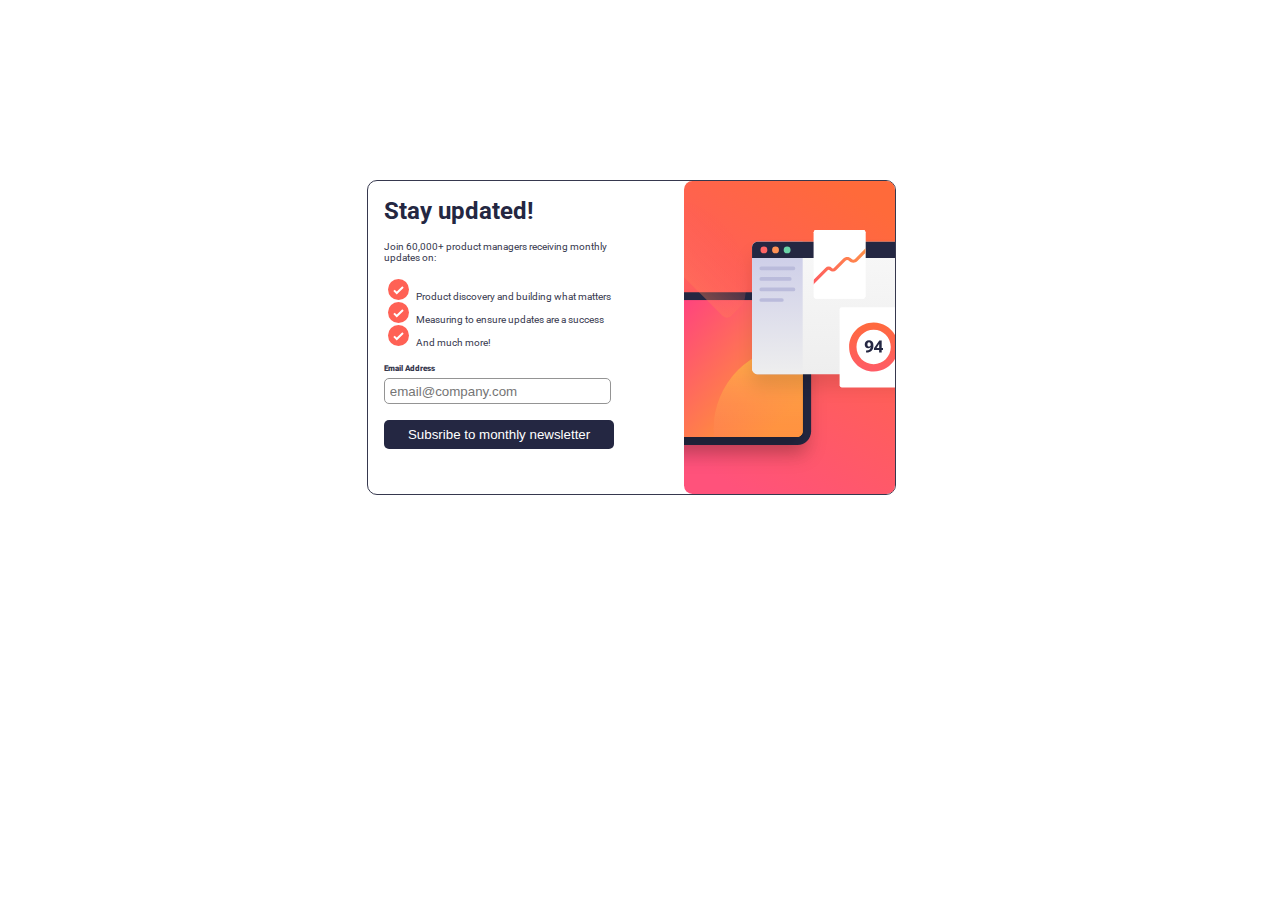
<file: index.html>
<!DOCTYPE html>
<html lang="en">
<head>
  <meta charset="UTF-8">
  <meta name="viewport" content="width=device-width, initial-scale=1.0"> 

  <link rel="icon" type="image/png" sizes="32x32" href="./assets/images/favicon-32x32.png">
  
  <title>Newsletter sign-up form with success message</title>
  <link rel="stylesheet" href="newsletter.css">

 
</head>
<body>

<div id="maincont">
  <div id="mobile-img">
    <img src="assets/images/illustration-sign-up-mobile.svg" alt="illustration-sign-up-mobile-img">
  </div>

  <div id="tablet-img">
    <img src="assets/images/illustration-sign-up-tablet.svg" alt="illustration-sign-up-tablet-img">
  </div>

  
  <div id="left-cont">
    <div id="info">
      <h1>Stay updated!</h1>
      <p>Join 60,000+ product managers receiving monthly updates on:</p>
        <ul>
          <li>Product discovery and building what matters</li>
          <li>Measuring to ensure updates are a success</li>
          <li>And much more!</li>
        </ul>
    </div>

    <div id="form">
      
      <form class="sign-up-form form-js">
        <div id="text">
        <label for="email" id="email-label">Email Address</label>
        <div id="error-msg"></div>
        </div>
        <div>
        <input type="email" name="email" placeholder="email@company.com" id="email">
        </div>
        <div >
          <input type="submit" value="Subsribe to monthly newsletter" class="sub-btn js-btn">
        </div>
        
      </form>
      
    </div>
</div>


  


   <div id="desktop-img">
    <img src="assets/images/illustration-sign-up-desktop.svg" alt="illustration-sign-up-desktop-img">
  </div>





</div>

<script src="newsletter.js"></script>
</body>
</html>
</file>
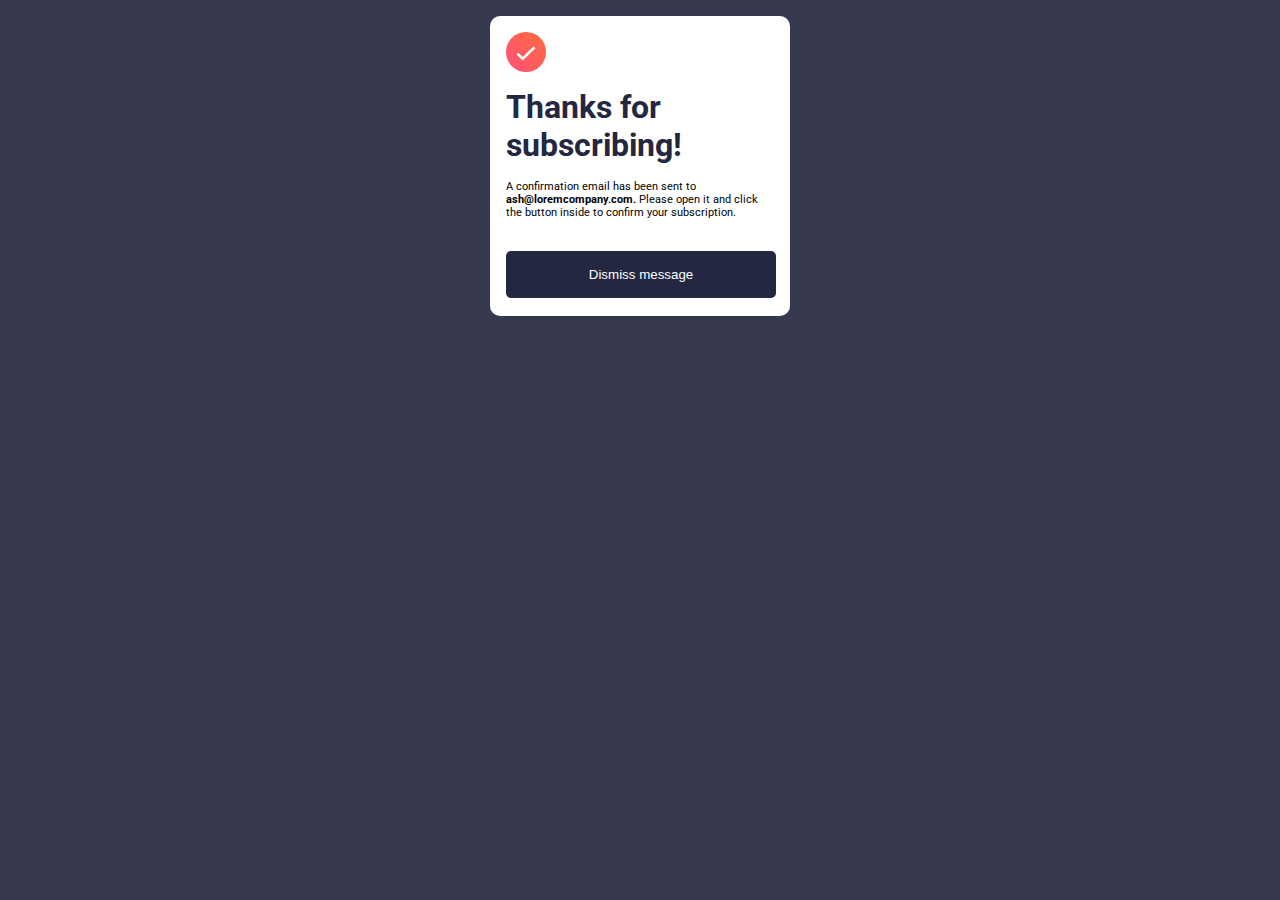
<file: subscription.html>
<!DOCTYPE html>
<html lang="en">
<head>
    <meta charset="UTF-8">
    <meta name="viewport" content="width=device-width, initial-scale=1.0">
    <title>Subscription Message</title>
    <link rel="stylesheet" href="subscription.css">
</head>
<body>
    <div id="containa">
        <div><img src="assets/images/icon-success.svg" alt=""></div>
        <div>
            <h1>Thanks for subscribing!</h1>
            <p>A confirmation email has been sent to <span>ash@loremcompany.com.</span> Please open it and click the button inside to confirm your subscription.</p>
            <button id="dismiss">Dismiss message</button>

        </div>
    </div>
    <script src="subscription.js"></script>
</body>

</html>
</file>
<file: newsletter.css>
/*FONTS*/
@import url('https://fonts.googleapis.com/css2?family=Roboto:ital,wght@0,100..900;1,100..900&display=swap');


/*RESETS*/
* {
    margin: 0;
    padding: 0;
    box-sizing: border-box;
}

img {
    display: block;
    max-width: 100%;
}

/*COLORS*/
:root {
    --red: #ff6257;
    --blue1: #242742;
    --blue: #36384e;
    --grey: #949494;
    --white: #ffffff;
}

body {
    font-family: "Roboto", sans-serif;
    font-size: 16px;
}

h1 {
    color: var(--blue1);
    margin: 1rem;
    font-weight: 700;
}

p {
    font-weight: 400;
    font-size: 0.9rem;
    margin: 1rem;
    color: var(--blue);
}

ul {
    font-size: 0.8rem;
    color: var(--blue);
    margin-left: 3rem;
    list-style-image: url('/assets/images/icon-list.svg');
}

ul li {
    
    padding-bottom: 1rem;

}


form {
    margin: 1rem;
    font-family: "Roboto", sans-serif;
    color: var(--blue);
}

#email-label {
    font-weight: 900;
    font-size: 0.6rem;
    
}

#email {
    width: 92%;
    padding: 1rem;
    margin-top: 0.5rem;
    border-radius: 5px;
    border: 1px solid var(--grey);
}

.sub-btn {
    width: 92%;
    padding: 1rem;
    background-color: var(--blue1);
    color: var(--white);
    border-radius: 5px;
    border: none;
    margin-top: 1rem;
}

#desktop-img {
    display: none;
}

#tablet-img {
    display: none;
}

#text {
    display: flex;
}

#error-msg {
    font-weight: 900;
    font-size: 0.6rem;
    position: absolute;
    right: 15%;
    color: red;
}

.error-input::placeholder {
      color: red;
}

.sub-btn:hover {
    background: linear-gradient(90deg,rgba(131, 58, 180, 1) 0%, rgb(221, 59, 86) 0%, rgb(252, 121, 69) 100%);;

}


@media (min-width: 375px) {

    #mobile-img {
        display: none;
    }

    #tablet-img {
        display: block;
    }
  
}

@media (min-width: 801px) {
    
    body {
        height: 100vh;
        position: relative;

    }

    #maincont {
        display: grid;
        grid-template-columns: 60% 40%;
        max-width: 529px;
        height: 315px;
        border: 1px solid var(--blue);
        border-radius: 10px;
        margin-left: 10;
        position: absolute;
        right: 30%;
        top: 20%;
    
        
    }

    #tablet-img {
        display: none;
    }

    #desktop-img {
        display: block;
    
    }

    h1 {
        font-size: 1.5rem;
    }

    p {
        font-size: 0.6rem;
        padding-right: 3rem;
    }

    ul {
        font-size: 0.6rem;
    }

    ul li {
        padding: 0px;
    }

    #email-label {
    font-size: 0.5rem;
    
    }

    #email {
    width: 80%;
    padding: 0.3rem;
    margin-top: 0.3rem;
    }

    .sub-btn {
    width: 81%;
    padding: 0.5em;
    }

    #error-msg {
        right: 53%;
    }




    




}
</file>
<file: subscription.css>
/*FONTS*/
@import url('https://fonts.googleapis.com/css2?family=Roboto:ital,wght@0,100..900;1,100..900&display=swap');


/*RESETS*/
* {
    margin: 0;
    padding: 0;
    box-sizing: border-box;
}

img {
    display: block;
    max-width: 100%;
    margin: 1rem;
}

/*COLORS*/
:root {
    --red: #ff6257;
    --blue1: #242742;
    --blue: #36384e;
    --grey: #949494;
    --white: #ffffff;
}

body {
    font-family: "Roboto", sans-serif;
    font-size: 16px;
}

h1 {
    margin: 1rem;
    color: var(--blue1);
}

p {
    font-size: 1rem;
    margin: 1rem;
}

button {
    width: 90%;
    padding: 1rem;
    background-color: var(--blue1);
    color: var(--white);
    border-radius: 5px;
    border: none;
    margin: 10rem 0 0 1rem;

}

button:hover {
    background: linear-gradient(90deg,rgba(131, 58, 180, 1) 0%, rgb(221, 59, 86) 0%, rgb(252, 121, 69) 100%);;

}

span {
    font-weight: 700;
}

@media (min-width: 375px) {

    body {
        background-color: var(--blue);
    }

    #containa {
        background-color: var(--white);
        width: 300px;
        height: 300px;
        margin: auto;
        border-radius: 10px;
        
        
    }
    button {
        margin: 1rem;
    }

    img {
        width: 40px;
        padding-top: 1rem;
        
    }

    h1 {
        font-size: 2rem;
    }

    p {
        font-size: 0.7rem;
    }


    
  
}
</file>
